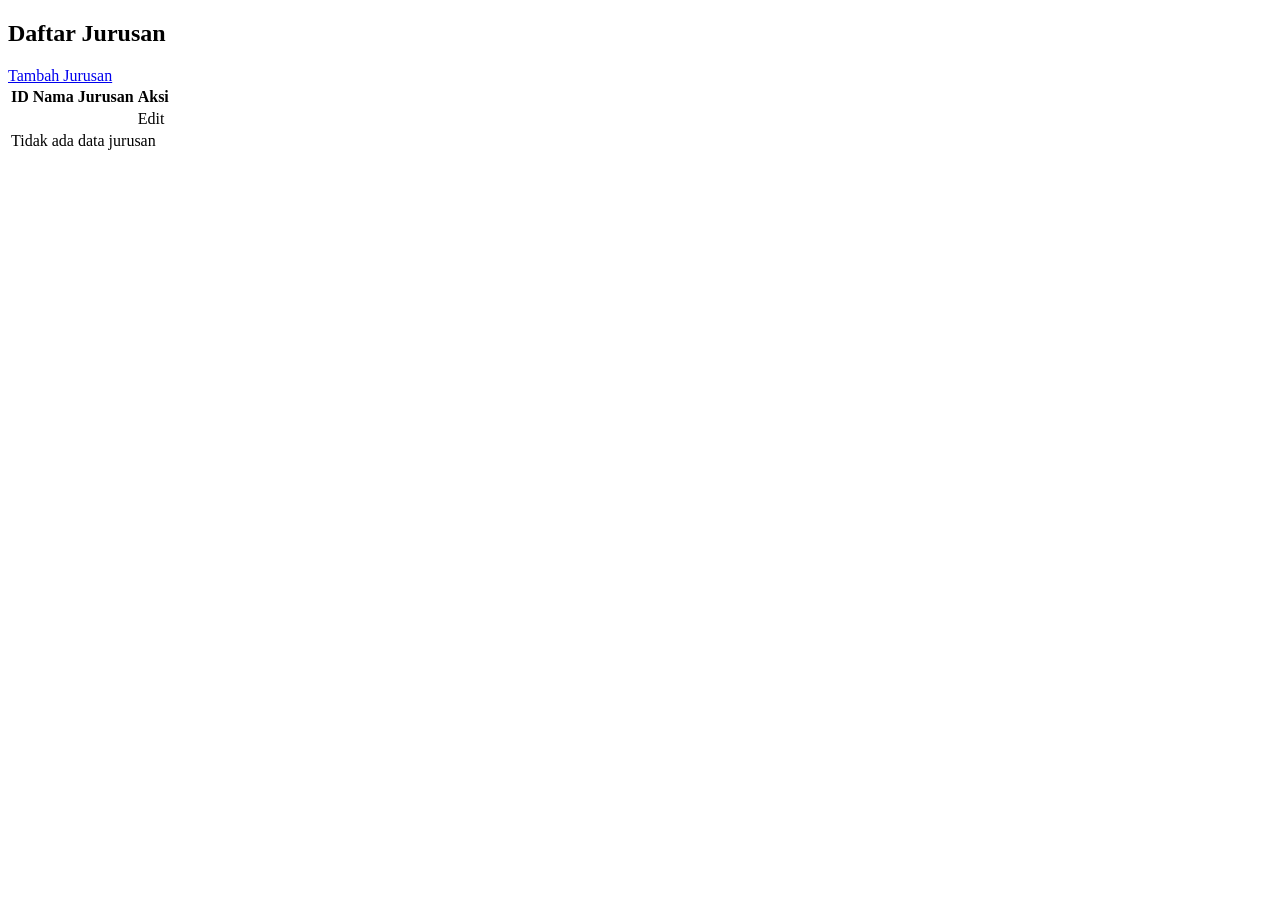
<file: Kuliah-praktisi/Pertemuan-3/belajar-spring/src/main/resources/templates/jurusan/index.html>
<!DOCTYPE html>
<html xmlns:layout="http://www.ultraq.net.nz/thymeleaf/layout" xmlns:th="http://www.thymeleaf.org"
    layout:decorate="~{fragments/layout}">


<body>
    <div layout:fragment="main-content">
        <div class="d-flex justify-content-between align-items-center mb-4">
            <h2>Daftar Jurusan</h2>
            <a href="/jurusan/add" class="btn btn-primary">
                <i class="bi bi-plus-circle"></i> Tambah Jurusan
            </a>
        </div>

        <div class="card">
            <div class="card-body">
                <div class="table-responsive">
                    <table class="table table-striped table-hover">
                        <thead class="table-dark">
                            <tr>
                                <th>ID</th>
                                <th>Nama Jurusan</th>
                                <th>Aksi</th>
                            </tr>
                        </thead>
                        <tbody>
                            <tr th:each="jurusan : ${jurusanList}">
                                <td th:text="${jurusan.id}"></td>
                                <td th:text="${jurusan.namaJurusan}"></td>
                                <td>
                                    <a th:href="@{/jurusan/edit/{id}(id=${jurusan.id})}" class="btn btn-sm btn-warning">
                                        <i class="bi bi-pencil"></i> Edit
                                    </a>
                                </td>
                            </tr>
                            <tr th:if="${jurusanList.empty}">
                                <td colspan="3" class="text-center">Tidak ada data jurusan</td>
                            </tr>
                        </tbody>
                    </table>
                </div>
            </div>
        </div>
    </div>
</body>

</html>
</file>
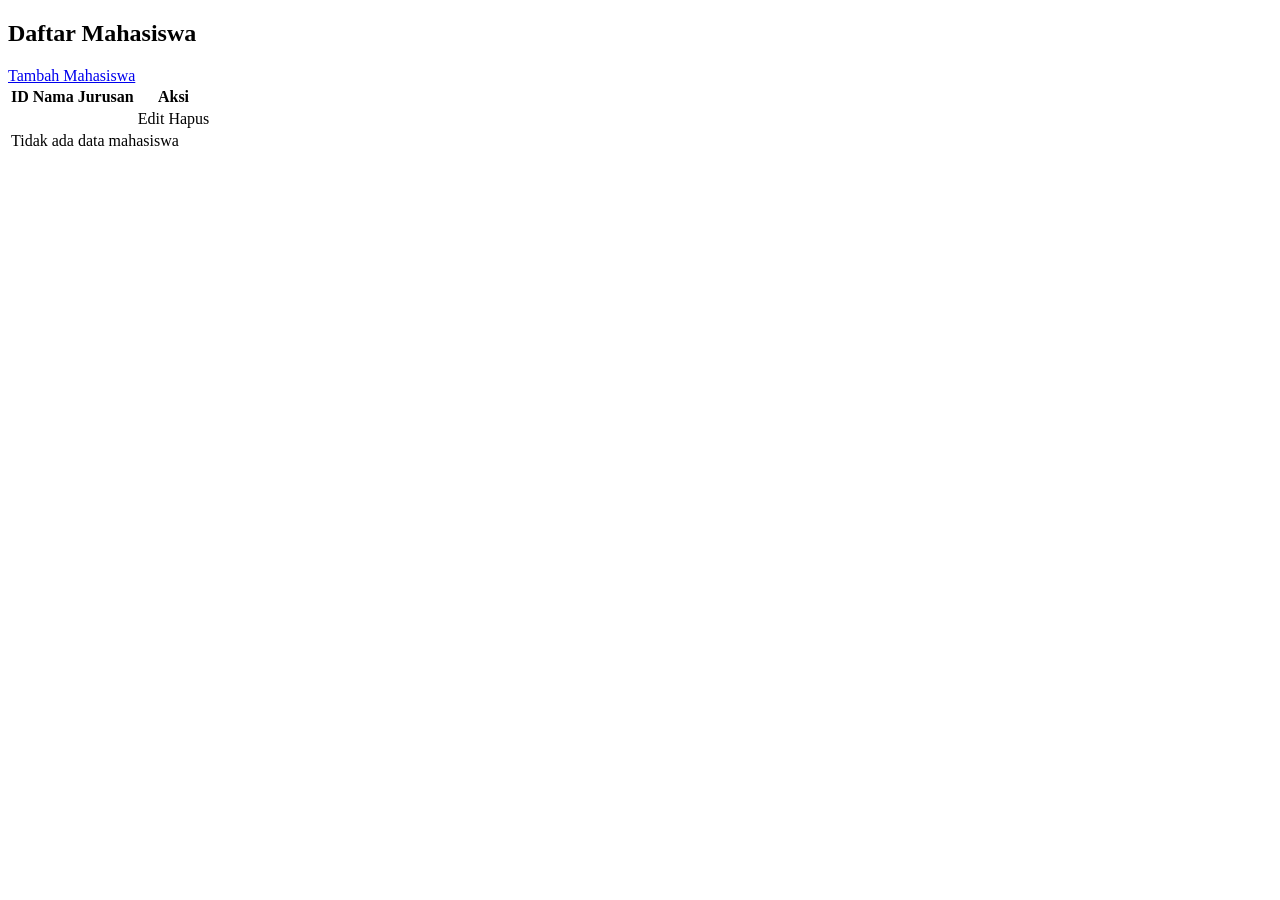
<file: Kuliah-praktisi/Pertemuan-3/belajar-spring/src/main/resources/templates/mahasiswa/index.html>
<!DOCTYPE html>
<html xmlns:layout="http://www.ultraq.net.nz/thymeleaf/layout" xmlns:th="http://www.thymeleaf.org"
    layout:decorate="~{fragments/layout}">


<body>
    <div layout:fragment="main-content">
        <div class="d-flex justify-content-between align-items-center mb-4">
            <h2>Daftar Mahasiswa</h2>
            <a href="/mahasiswa/add" class="btn btn-primary">
                <i class="bi bi-plus-circle"></i> Tambah Mahasiswa
            </a>
        </div>

        <div class="card">
            <div class="card-body">
                <div class="table-responsive">
                    <table class="table table-striped table-hover">
                        <thead class="table-dark">
                            <tr>
                                <th>ID</th>
                                <th>Nama</th>
                                <th>Jurusan</th>
                                <th>Aksi</th>
                            </tr>
                        </thead>
                        <tbody>
                            <tr th:each="mahasiswa : ${mahasiswaList}">
                                <td th:text="${mahasiswa.id}"></td>
                                <td th:text="${mahasiswa.nama}"></td>
                                <td th:text="${mahasiswa.jurusan.namaJurusan}"></td>
                                <td>
                                    <a th:href="@{/mahasiswa/edit/{id}(id=${mahasiswa.id})}"
                                        class="btn btn-sm btn-warning">
                                        <i class="bi bi-pencil"></i> Edit
                                    </a>
                                    <a th:href="@{/mahasiswa/delete/{id}(id=${mahasiswa.id})}"
                                        class="btn btn-sm btn-danger"
                                        onclick="return confirm('Yakin ingin menghapus?')">
                                        <i class="bi bi-trash"></i> Hapus
                                    </a>
                                </td>
                            </tr>
                            <tr th:if="${mahasiswaList.empty}">
                                <td colspan="4" class="text-center">Tidak ada data mahasiswa</td>
                            </tr>
                        </tbody>
                    </table>
                </div>
            </div>
        </div>
    </div>
</body>

</html>
</file>
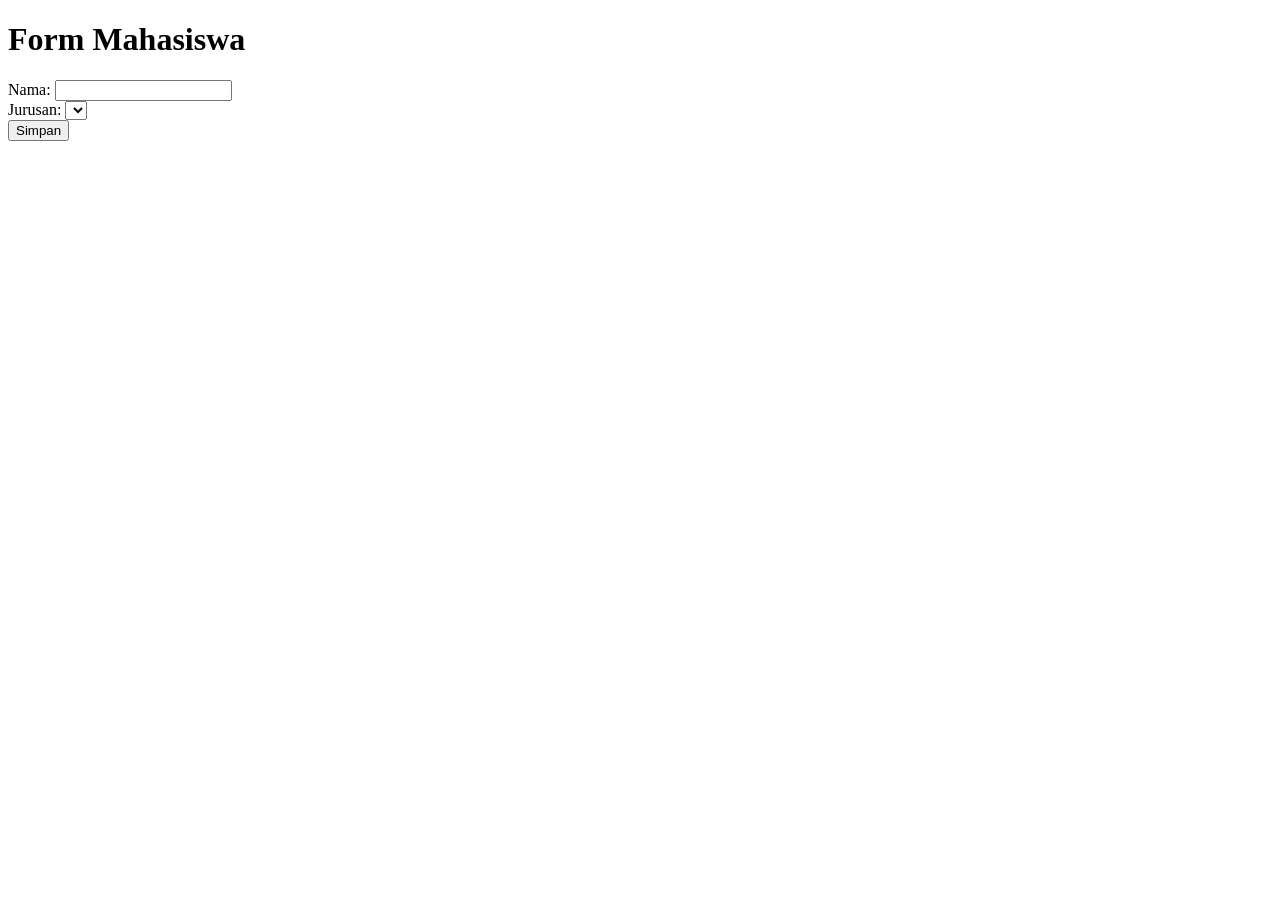
<file: Kuliah-praktisi/Pertemuan-2/belajar-spring/src/main/resources/templates/form-mahasiswa.html>
<!DOCTYPE html>
<html xmlns:th="http://www.thymeleaf.org">

<head>
    <title>Form Mahasiswa</title>
</head>

<body>
    <h1>Form Mahasiswa</h1>
    <form th:action="${isEdit ? '/mahasiswa/edit/' + mahasiswa.id : '/mahasiswa/add'}" th:object="${mahasiswa}"
        method="post">
        <input type="hidden" th:field="*{id}">
        <label>Nama:</label>
        <input type="text" th:field="*{nama}" required>
        <br>
        <label>Jurusan:</label>
        <select th:field="*{jurusan.id}">
            <option th:each="jurusan : ${jurusanList}" th:value="${jurusan.id}" th:text="${jurusan.namaJurusan}">
            </option>
        </select>
        <br>
        <button type="submit">Simpan</button>
    </form>
</body>

</html>
</file>
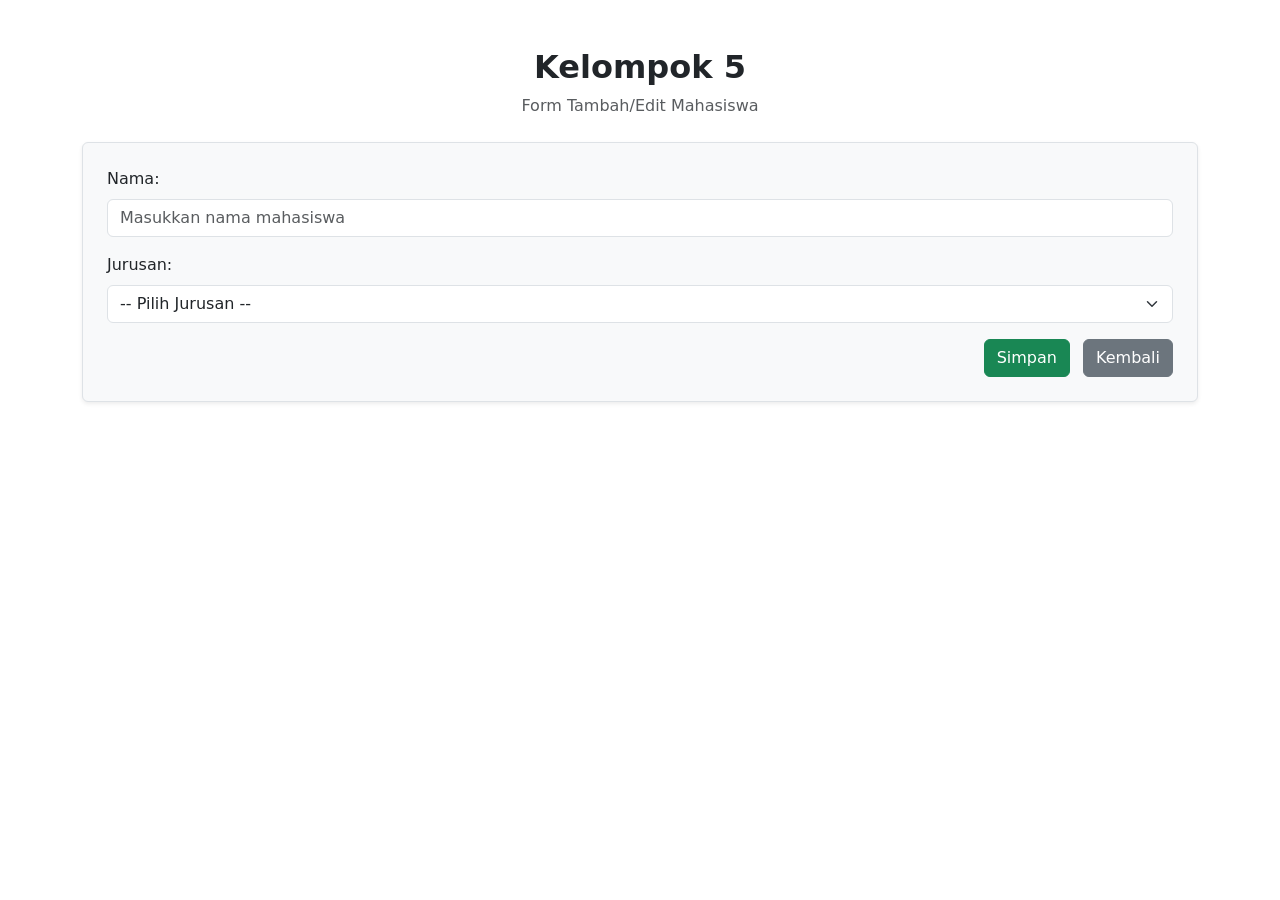
<file: Kuliah-praktisi/Pertemuan-2/belajar-spring/src/main/resources/templates/Mahasiswa.html>
<!DOCTYPE html>
<html xmlns:th="http://www.thymeleaf.org">
<head>
    <meta charset="UTF-8">
    <title>Form Mahasiswa</title>
    <link href="https://cdn.jsdelivr.net/npm/bootstrap@5.3.3/dist/css/bootstrap.min.css" rel="stylesheet">
</head>

<body>
<div class="container mt-5">

    <!-- Judul dan Identitas Kelompok -->
    <div class="text-center mb-4">
        <h2 class="fw-bold">Kelompok 5</h2>
        <p class="text-muted">Form Tambah/Edit Mahasiswa</p>
    </div>

    <!-- Form Mahasiswa -->
    <form th:action="${isEdit ? '/mahasiswa/edit/' + mahasiswa.id : '/mahasiswa/add'}"
          th:object="${mahasiswa}" method="post" class="border p-4 rounded shadow-sm bg-light">

        <input type="hidden" th:field="*{id}">

        <div class="mb-3">
            <label class="form-label">Nama:</label>
            <input type="text" th:field="*{nama}" class="form-control" placeholder="Masukkan nama mahasiswa" required>
        </div>

        <div class="mb-3">
            <label class="form-label">Jurusan:</label>
            <select th:field="*{jurusan.id}" class="form-select" required>
                <option value="">-- Pilih Jurusan --</option>
                <option th:each="jurusan : ${jurusanList}" th:value="${jurusan.id}" th:text="${jurusan.namaJurusan}"></option>
            </select>
        </div>

        <div class="text-end">
            <button type="submit" class="btn btn-success">Simpan</button>
            <a href="/mahasiswa" class="btn btn-secondary ms-2">Kembali</a>
        </div>

    </form>
</div>
</body>
</html>
</file>
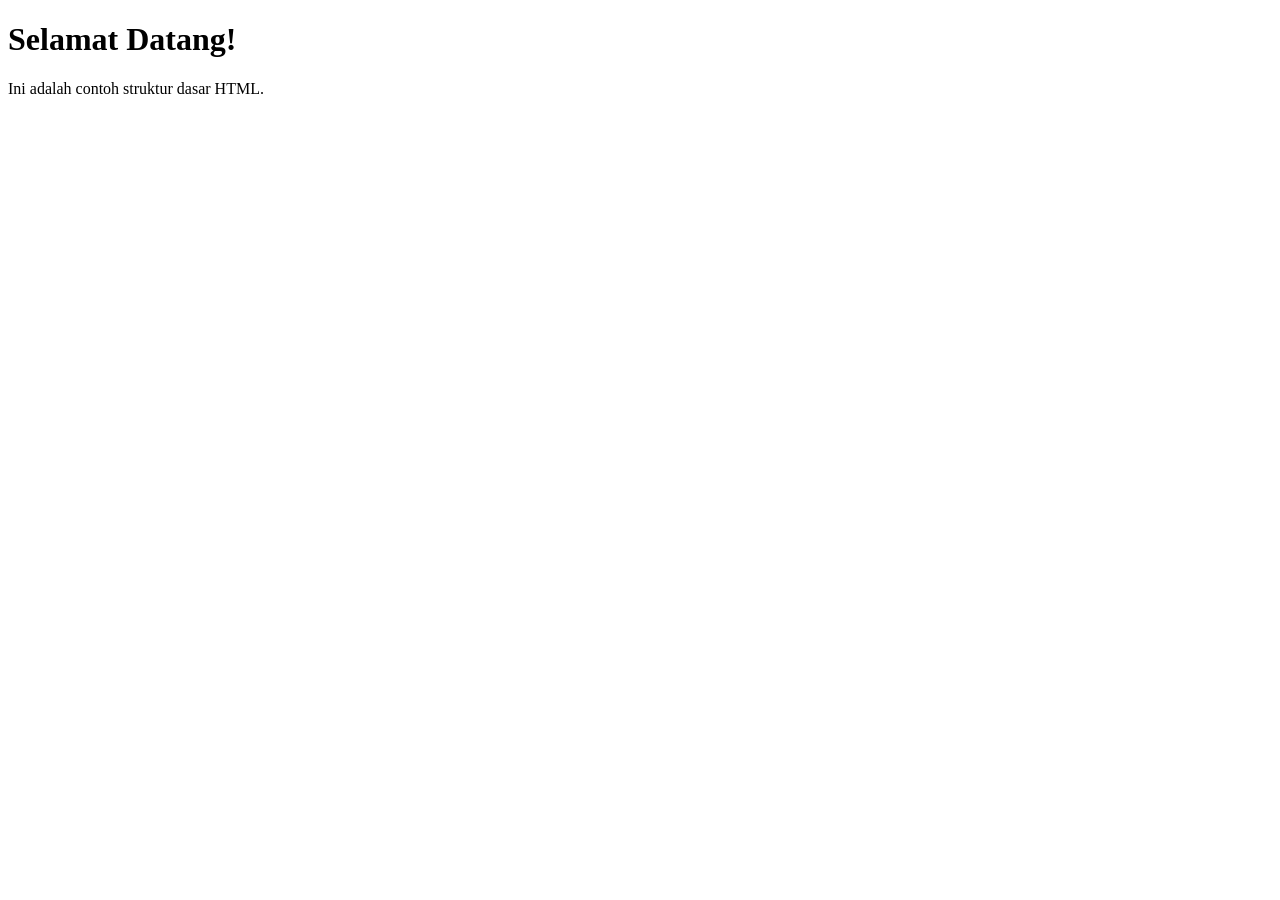
<file: Kuliah-praktisi/Pertemuan-2/belajar-spring/src/main/resources/templates/welcome.html>
<!DOCTYPE html>
<html lang="en">

<head>
    <meta charset="UTF-8">
    <meta name="viewport" content="width=device-width, initial-scale=1.0">
    <title>Judul Halaman</title>
</head>

<body>
    <h1>Selamat Datang!</h1>
    <p>Ini adalah contoh struktur dasar HTML.</p>
</body>
</html>
</file>
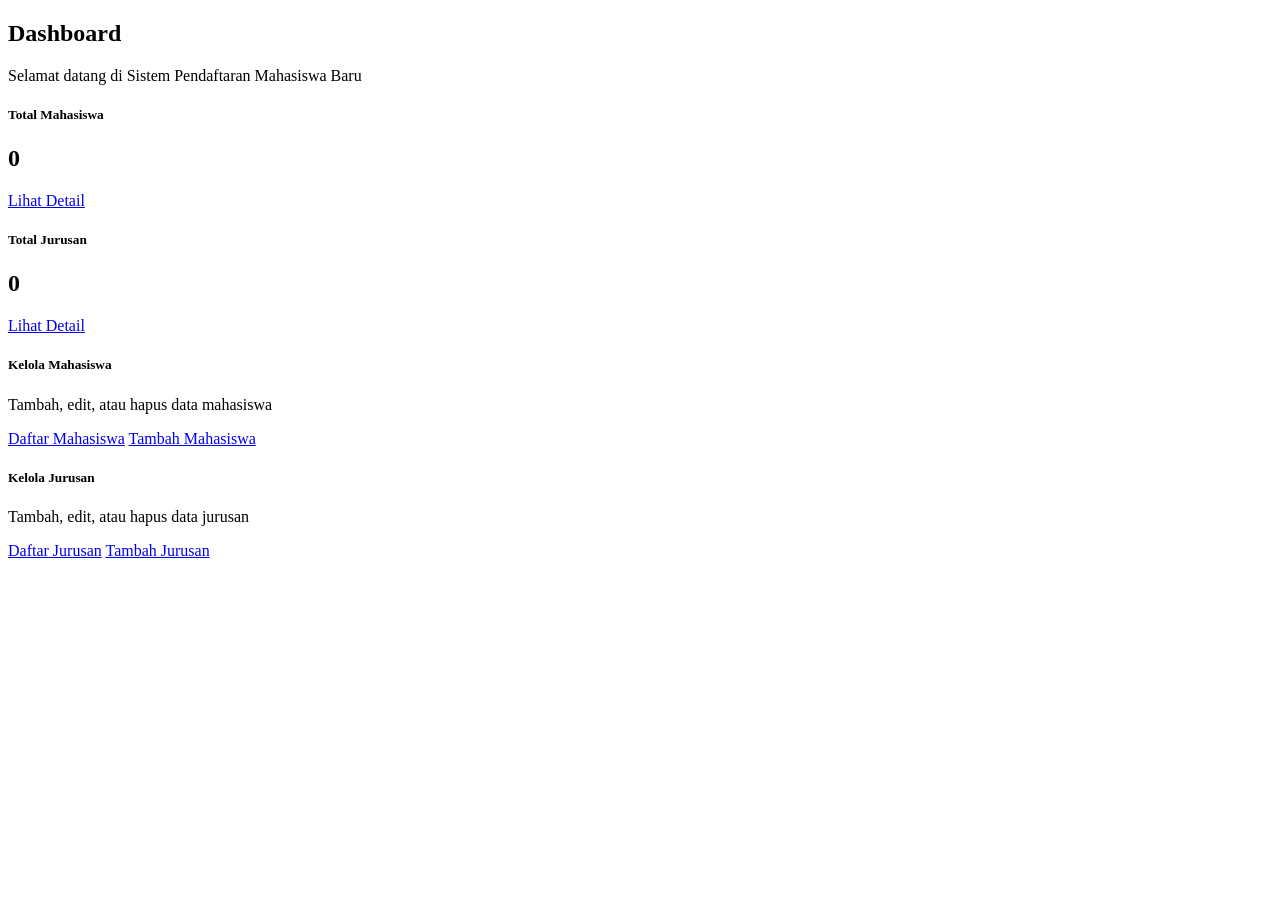
<file: Kuliah-praktisi/Pertemuan-3/belajar-spring/src/main/resources/templates/Dashboard.html>
<!DOCTYPE html>
<html layout:decorate="~{fragments/layout}">

<body>
    <div layout:fragment="main-content">
        <div class="row mb-4">
            <div class="col-12">
                <h2>Dashboard</h2>
                <p>Selamat datang di Sistem Pendaftaran Mahasiswa Baru</p>
            </div>
        </div>

        <div class="row">
            <div class="col-md-6 col-lg-3 mb-4">
                <div class="card bg-primary text-white">
                    <div class="card-body">
                        <h5 class="card-title">Total Mahasiswa</h5>
                        <h2 class="display-4" th:text="${totalMahasiswa}">0</h2>
                        <a href="/mahasiswa" class="btn btn-light mt-3">Lihat Detail</a>
                    </div>
                </div>
            </div>

            <div class="col-md-6 col-lg-3 mb-4">
                <div class="card bg-success text-white">
                    <div class="card-body">
                        <h5 class="card-title">Total Jurusan</h5>
                        <h2 class="display-4" th:text="${totalJurusan}">0</h2>
                        <a href="/jurusan" class="btn btn-light mt-3">Lihat Detail</a>
                    </div>
                </div>
            </div>
        </div>

        <!-- Quick access cards -->
        <div class="row mt-4">
            <div class="col-md-6 mb-4">
                <div class="card">
                    <div class="card-header bg-primary text-white">
                        <h5>Kelola Mahasiswa</h5>
                    </div>
                    <div class="card-body">
                        <p>Tambah, edit, atau hapus data mahasiswa</p>
                        <a href="/mahasiswa" class="btn btn-primary">Daftar Mahasiswa</a>
                        <a href="/mahasiswa/add" class="btn btn-success">Tambah Mahasiswa</a>
                    </div>
                </div>
            </div>

            <div class="col-md-6 mb-4">
                <div class="card">
                    <div class="card-header bg-success text-white">
                        <h5>Kelola Jurusan</h5>
                    </div>
                    <div class="card-body">
                        <p>Tambah, edit, atau hapus data jurusan</p>
                        <a href="/jurusan" class="btn btn-primary">Daftar Jurusan</a>
                        <a href="/jurusan/add" class="btn btn-success">Tambah Jurusan</a>
                    </div>
                </div>
            </div>
        </div>
    </div>
</body>

</html>
</file>
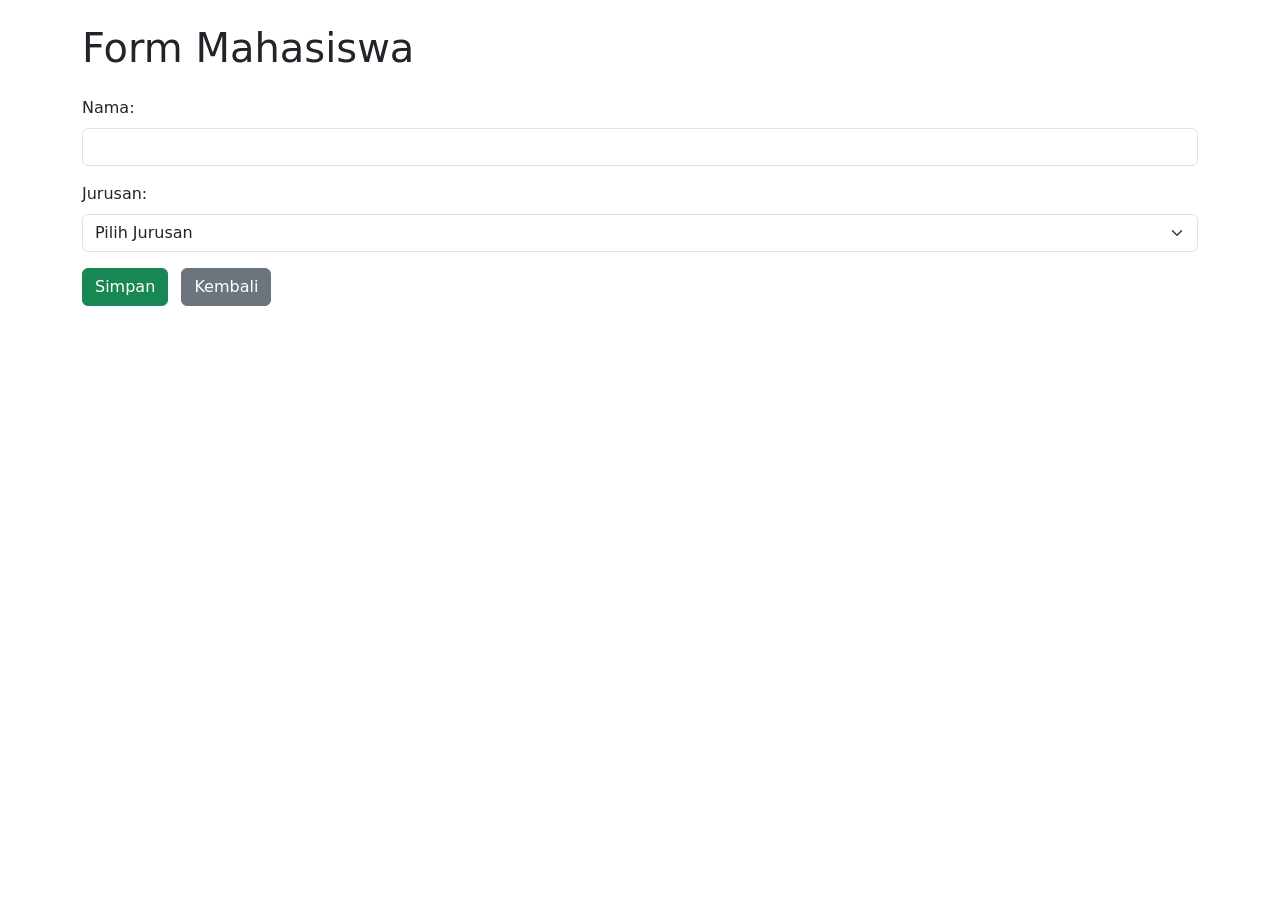
<file: Kuliah-praktisi/Pertemuan-3/belajar-spring/src/main/resources/templates/form-mahasiswa.html>
<!DOCTYPE html>
<html xmlns:th="http://www.thymeleaf.org">

<head>
    <link href="https://cdn.jsdelivr.net/npm/bootstrap@5.3.5/dist/css/bootstrap.min.css" rel="stylesheet" integrity="sha384-SgOJa3DmI69IUzQ2PVdRZhwQ+dy64/BUtbMJw1MZ8t5HZApcHrRKUc4W0kG879m7" crossorigin="anonymous">
    <title>Form Mahasiswa</title>
</head>

<body>
    <div class="container mt-4">
        <h1 class="mb-4">Form Mahasiswa</h1>
    
        <form th:action="${isEdit ? '/mahasiswa/edit/' + mahasiswa.id : '/mahasiswa/add'}" th:object="${mahasiswa}" method="post">
            <input type="hidden" th:field="*{id}">
    
            <div class="mb-3">
                <label class="form-label">Nama:</label>
                <input type="text" th:field="*{nama}" class="form-control" required>
            </div>
    
            <div class="mb-3">
                <label class="form-label">Jurusan:</label>
                <select th:field="*{jurusan.id}" class="form-select" required>
                    <option value="" disabled selected>Pilih Jurusan</option>
                    <option th:each="jurusan : ${jurusanList}" th:value="${jurusan.id}" th:text="${jurusan.namaJurusan}">
                    </option>
                </select>
            </div>
    
            <button type="submit" class="btn btn-success">Simpan</button>
            <a href="/mahasiswa" class="btn btn-secondary ms-2">Kembali</a>
        </form>
    </div>
    
</body>

</html>
</file>
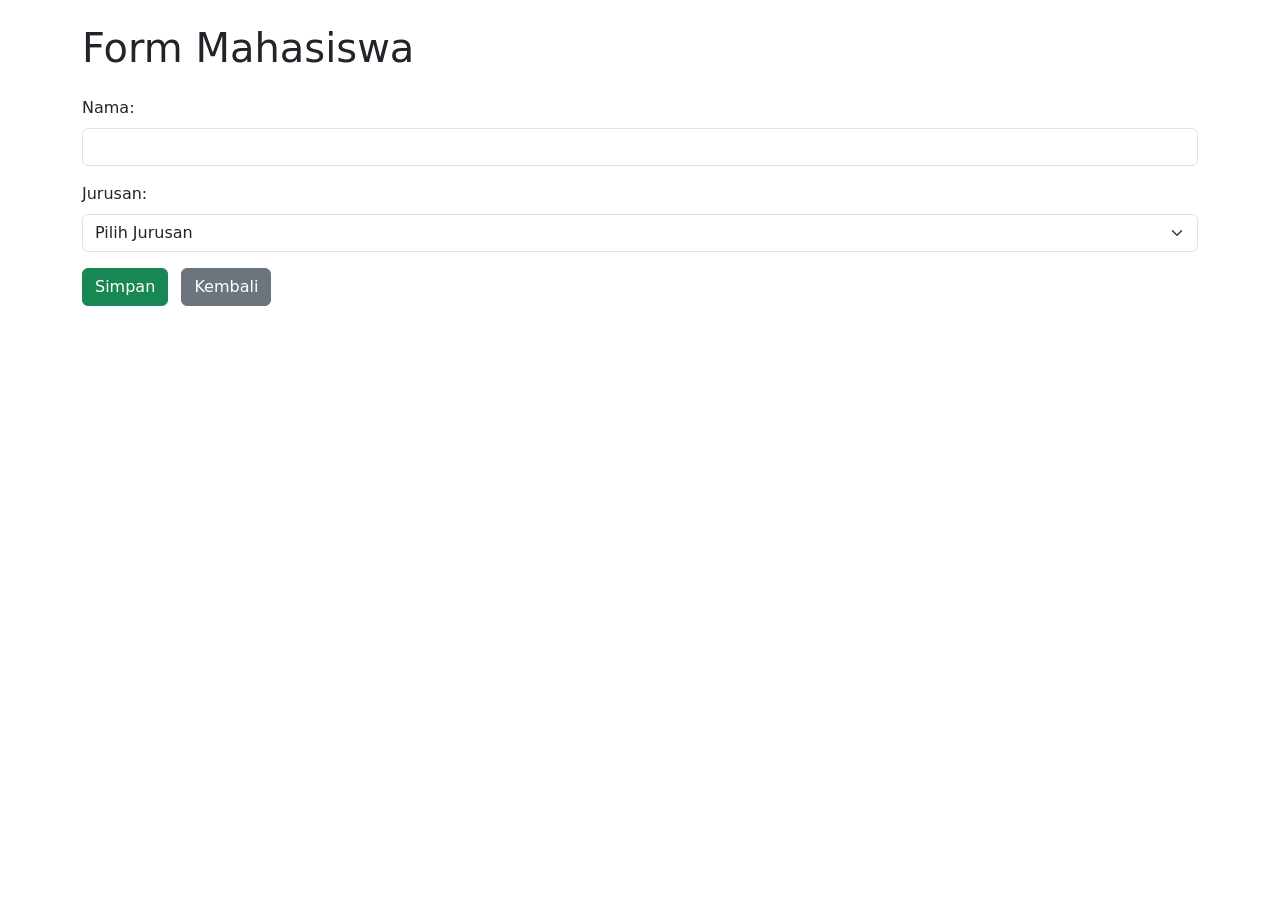
<file: Kuliah-praktisi/Pertemuan-3/belajar-spring/src/main/resources/templates/Mahasiswa.html>
<!DOCTYPE html>
<html xmlns:th="http://www.thymeleaf.org">
<head>
    <link href="https://cdn.jsdelivr.net/npm/bootstrap@5.3.5/dist/css/bootstrap.min.css" rel="stylesheet" integrity="sha384-SgOJa3DmI69IUzQ2PVdRZhwQ+dy64/BUtbMJw1MZ8t5HZApcHrRKUc4W0kG879m7" crossorigin="anonymous">
    <title>Daftar Mahasiswa</title>
</head>
<body>
    <div class="container mt-4">
        <h1 class="mb-4">Form Mahasiswa</h1>
    
        <form th:action="${isEdit ? '/mahasiswa/edit/' + mahasiswa.id : '/mahasiswa/add'}" th:object="${mahasiswa}" method="post">
            <input type="hidden" th:field="*{id}">
    
            <div class="mb-3">
                <label class="form-label">Nama:</label>
                <input type="text" th:field="*{nama}" class="form-control" required>
            </div>
    
            <div class="mb-3">
                <label class="form-label">Jurusan:</label>
                <select th:field="*{jurusan.id}" class="form-select" required>
                    <option value="" disabled selected>Pilih Jurusan</option>
                    <option th:each="jurusan : ${jurusanList}" th:value="${jurusan.id}" th:text="${jurusan.namaJurusan}">
                    </option>
                </select>
            </div>
    
            <button type="submit" class="btn btn-success">Simpan</button>
            <a href="/mahasiswa" class="btn btn-secondary ms-2">Kembali</a>
        </form>
    </div>
    
    
    
</body>
</html>
</file>
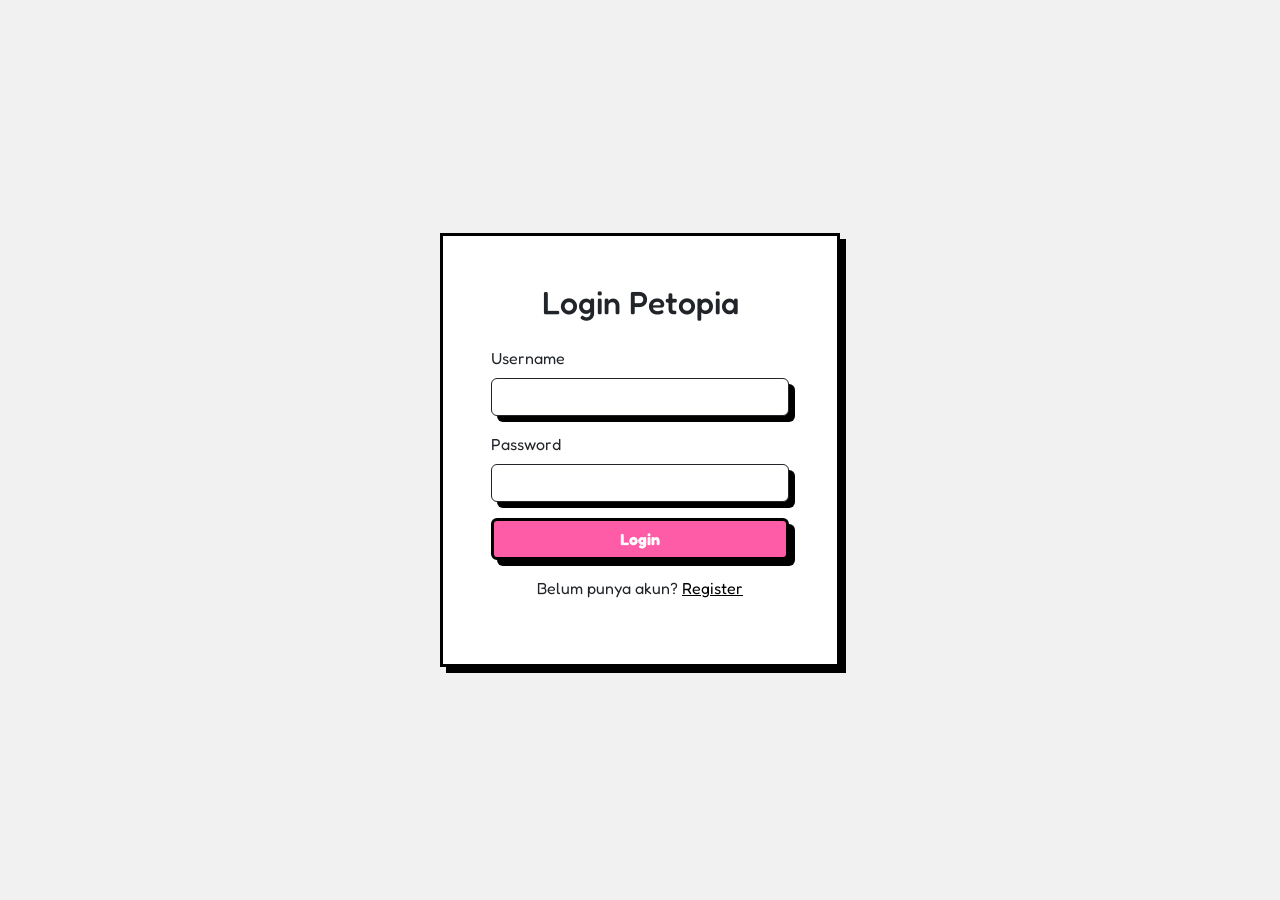
<file: Kuliah-praktisi/Pertemuan-3/belajar-spring/src/main/resources/templates/auth/login.html>
<!DOCTYPE html>
<html lang="en" xmlns:th="http://www.thymeleaf.org">

<head>
    <meta charset="UTF-8">
    <meta name="viewport" content="width=device-width, initial-scale=1.0">
    <title>Login - Petopia</title>
    <link href="https://cdn.jsdelivr.net/npm/bootstrap@5.3.0/dist/css/bootstrap.min.css" rel="stylesheet">
    <link href="https://fonts.googleapis.com/css2?family=Fredoka+One&display=swap" rel="stylesheet">
    <style>
        body {
            background-color: #f1f1f1;
            font-family: 'Fredoka One', cursive;
        }

        .neo-card {
            background: #fff;
            border: 3px solid black;
            box-shadow: 6px 6px 0px black;
            transition: all 0.15s ease-in-out;
        }

        .neo-card:hover {
            transform: scale(1.02);
            box-shadow: 8px 8px 0px black;
        }

        .btn-neo {
            background-color: #ff5ca8;
            border: 3px solid black;
            box-shadow: 6px 6px 0 black;
            color: white;
            font-weight: bold;
        }

        .btn-neo:hover {
            background-color: #e60073;
        }

        .text-link {
            color: black;
            text-decoration: underline;
        }

        .text-link:hover {
            color: #ff007f;
        }
    </style>
</head>

<body>
    <div class="container d-flex justify-content-center align-items-center vh-100">
        <div class="neo-card p-5" style="width: 100%; max-width: 400px;">
            <h2 class="text-center mb-4">Login Petopia</h2>
            <form th:action="@{/auth/login}" method="post">
                <div class="mb-3">
                    <label for="username" class="form-label">Username</label>
                    <input id="username" name="username" type="text" class="form-control border border-dark neo-card">
                </div>
                <div class="mb-3">
                    <label for="password" class="form-label">Password</label>
                    <input id="password" name="password" type="password"
                        class="form-control border border-dark neo-card">
                </div>
                <button type="submit" class="btn btn-neo w-100">Login</button>
                <p class="mt-3 text-center">Belum punya akun?
                    <a href="/auth/register" class="text-link">Register</a>
                </p>
                <p th:if="${error}" th:text="${error}" class="text-danger text-center"></p>
            </form>
        </div>
    </div>
</body>

</html>
</file>
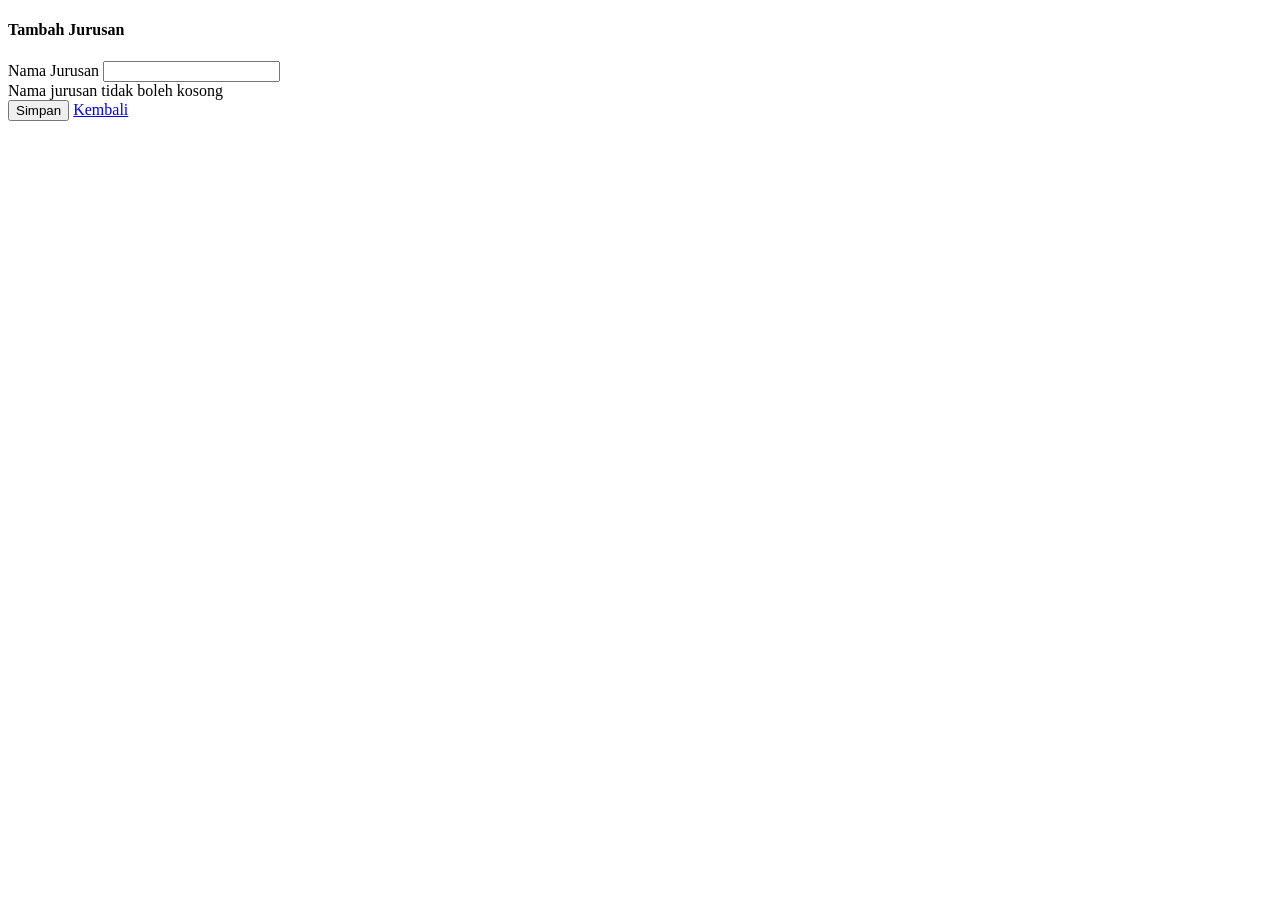
<file: Kuliah-praktisi/Pertemuan-3/belajar-spring/src/main/resources/templates/jurusan/add.html>
<!DOCTYPE html>
<html layout:decorate="~{fragments/layout}">

<body>
    <div layout:fragment="main-content">
        <div class="card">
            <div class="card-header bg-primary text-white">
                <h4>Tambah Jurusan</h4>
            </div>
            <div class="card-body">
                <form th:action="${isEdit ? '/jurusan/edit/' + jurusan.id : '/jurusan/add'}"
                th:object="${jurusan}" method="post" class="needs-validation" novalidate>
                    <!-- Hidden ID field for edit operations -->
                    <input type="hidden" th:field="*{id}" />

                    <div class="mb-3">
                        <label for="namaJurusan" class="form-label">Nama Jurusan</label>
                        <input id="namaJurusan" th:field="*{namaJurusan}" type="text" class="form-control" required>
                        <div class="invalid-feedback">Nama jurusan tidak boleh kosong</div>
                    </div>

                    <div class="d-flex gap-2">
                        <button type="submit" class="btn btn-primary">
                            <i class="bi bi-save"></i> Simpan
                        </button>
                        <a href="/jurusan" class="btn btn-secondary">
                            <i class="bi bi-arrow-left"></i> Kembali
                        </a>
                    </div>
                </form>
            </div>
        </div>

        <!-- Form validation script -->
        <script>
            document.addEventListener('DOMContentLoaded', function () {
                const forms = document.querySelectorAll('.needs-validation');
                Array.from(forms).forEach(form => {
                    form.addEventListener('submit', event => {
                        if (!form.checkValidity()) {
                            event.preventDefault();
                            event.stopPropagation();
                        }
                        form.classList.add('was-validated');
                    }, false);
                });
            });
        </script>
    </div>
</body>

</html>
</file>
